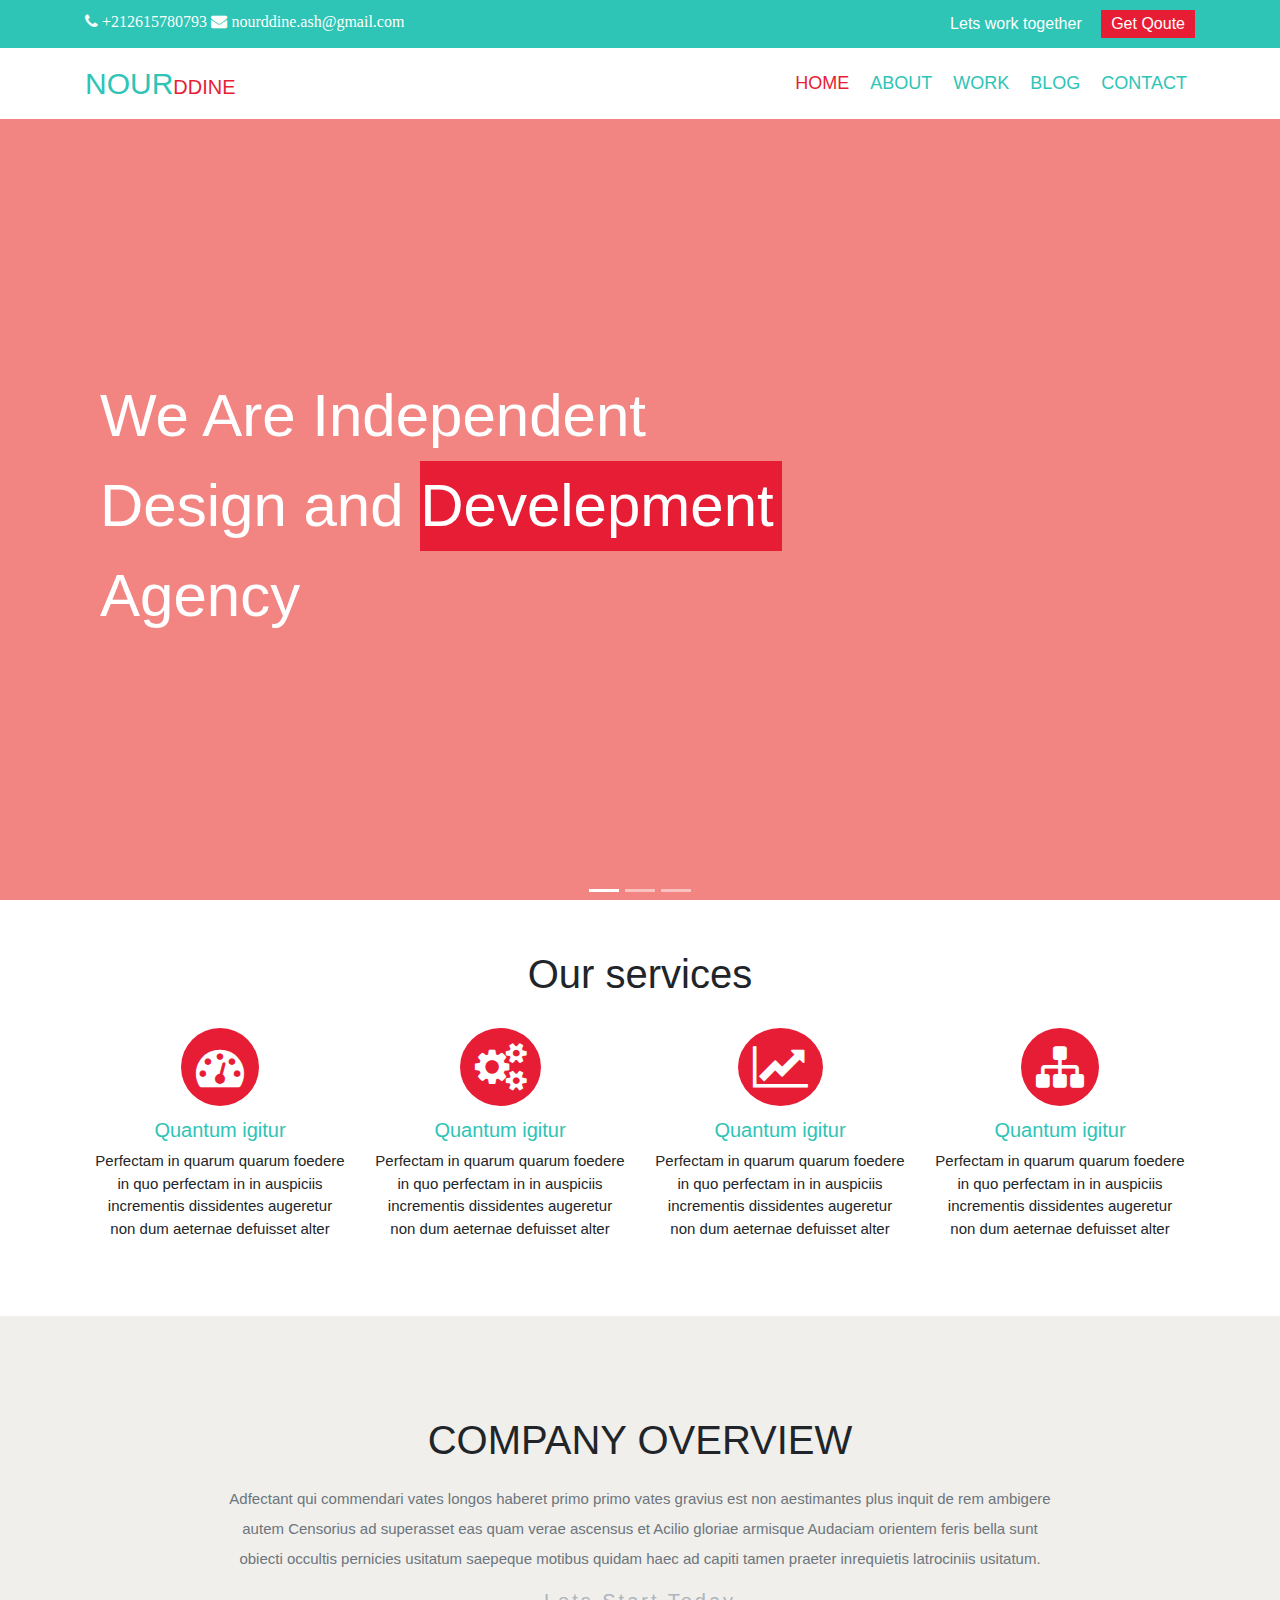
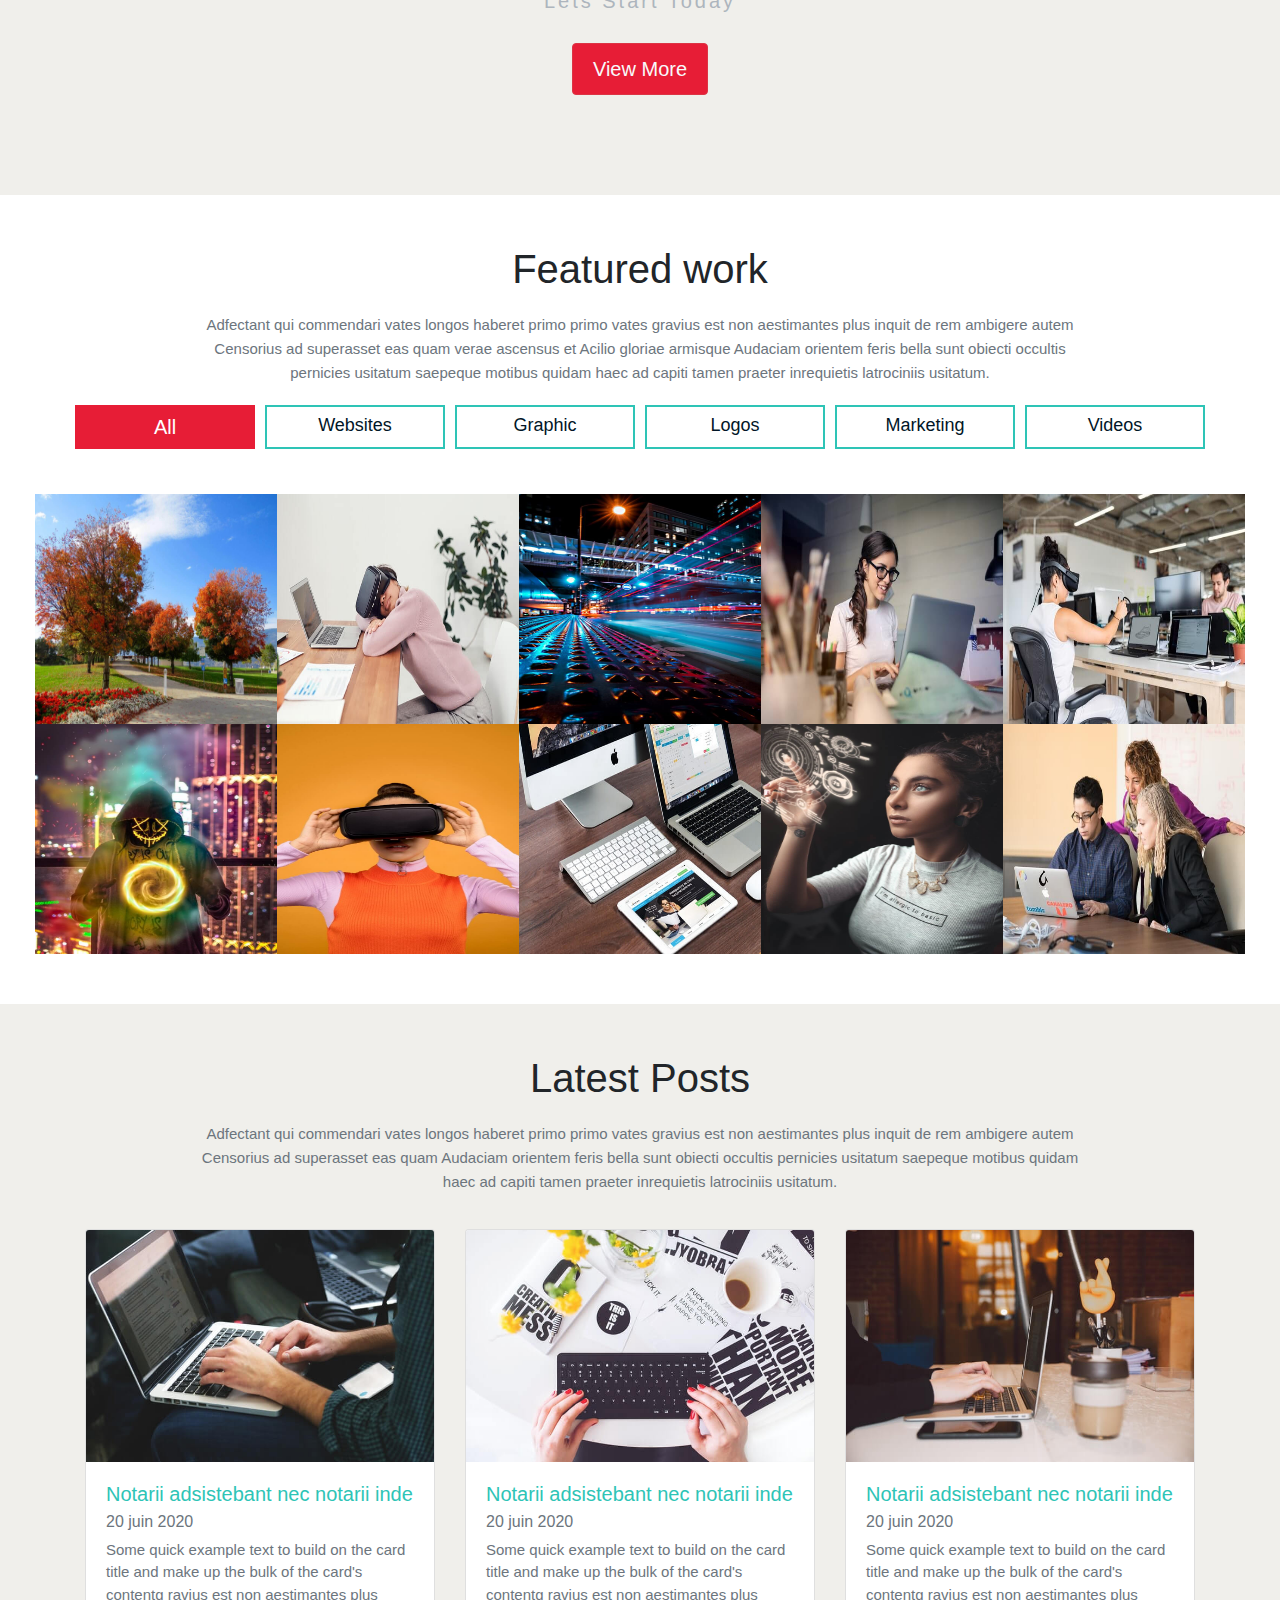
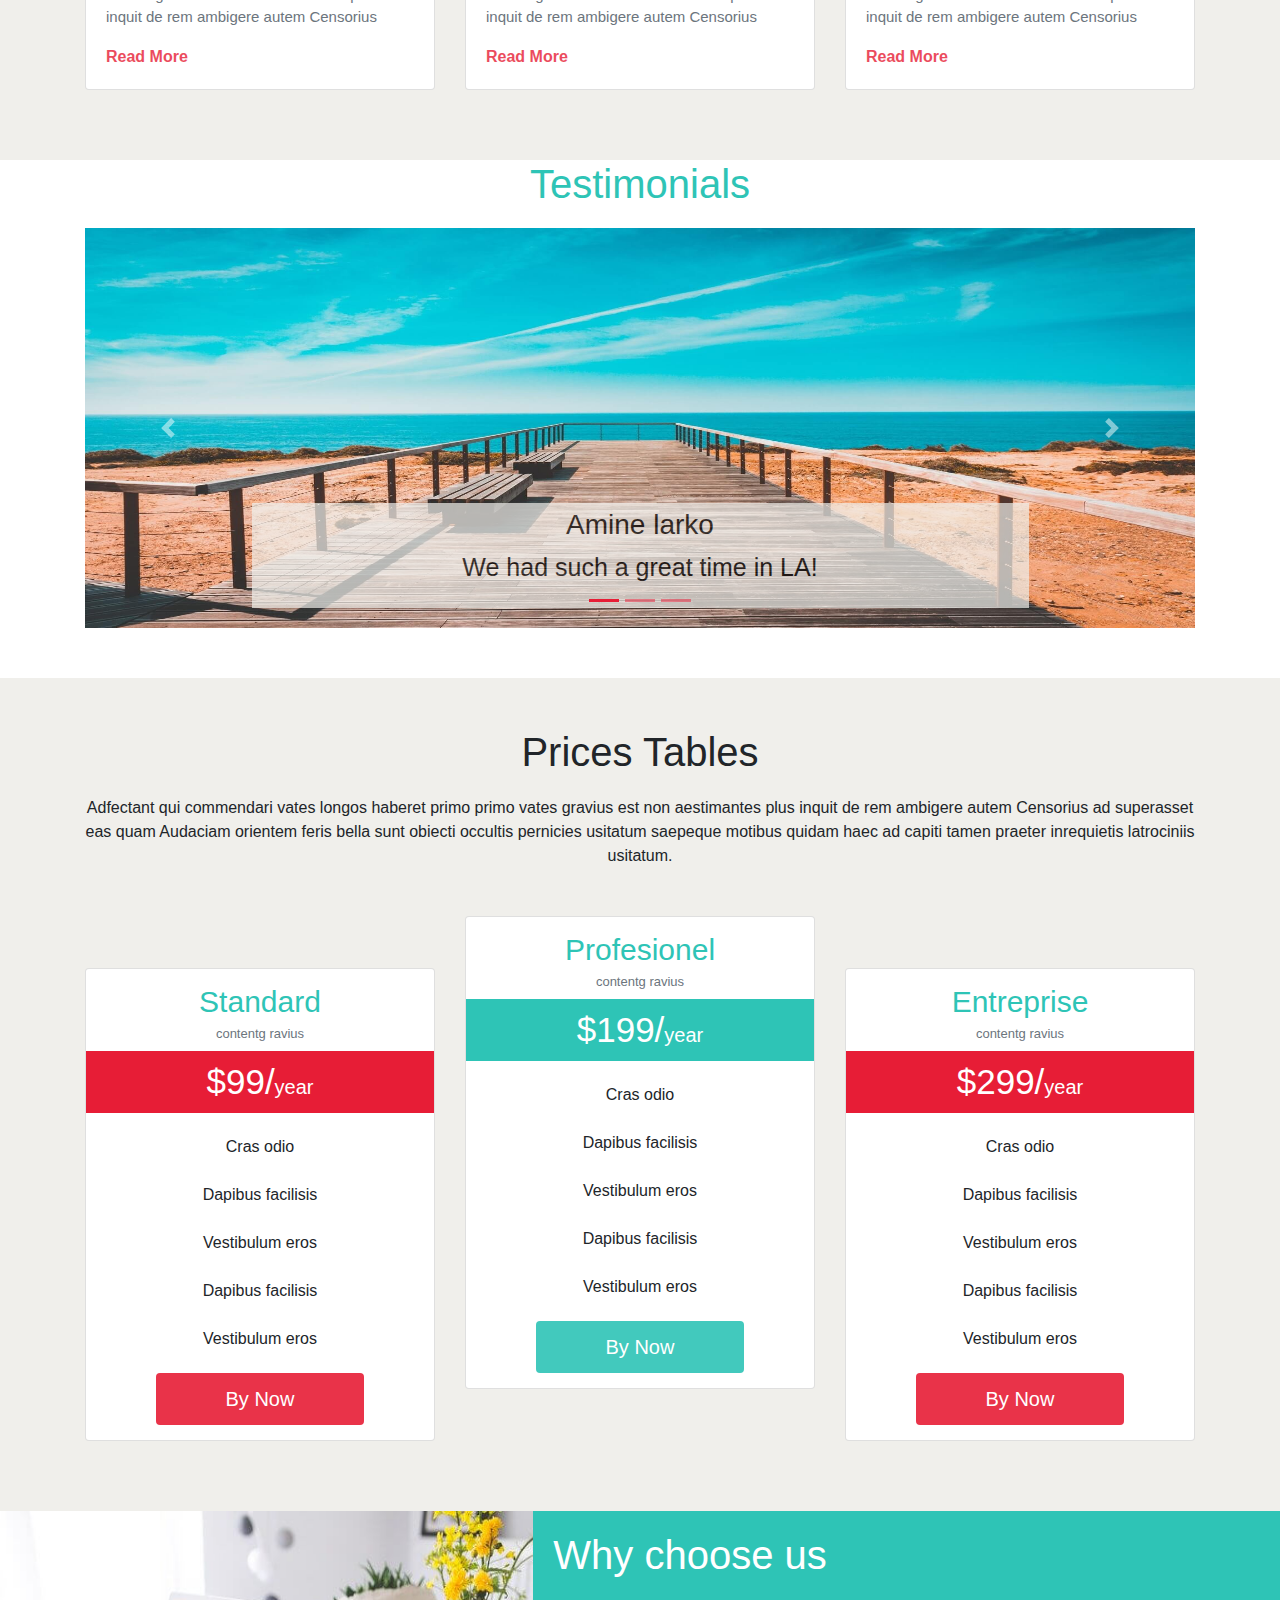
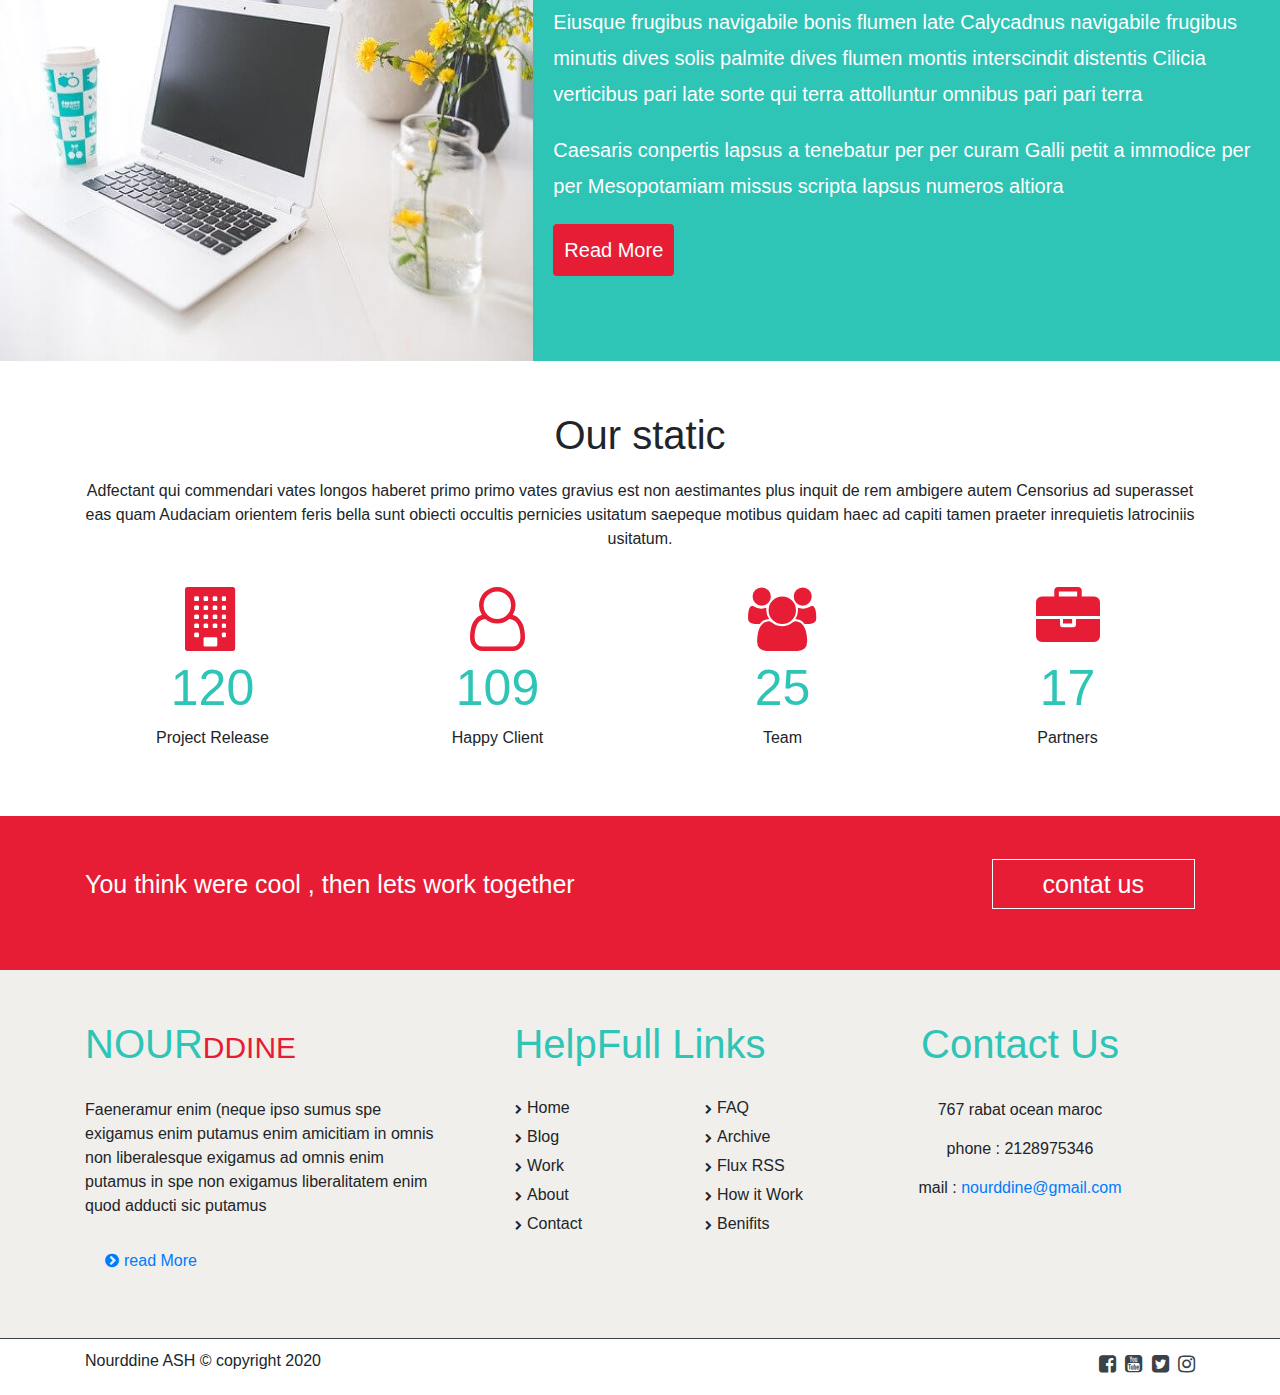
<file: index.html>
<!DOCTYPE html>
<html lang="en">

<head>
	<meta charset="utf-8">
	<meta name="viewport" content="width=device-width, initial-scale=1, shrink-to-fit=no">
	<meta name="description" content="">
	<meta name="author" content="nourddine">
	<title>bootstrap_Template</title>
	<!-- Bootstrap core CSS -->
	<link href="css/bootstrap.min.css" rel="stylesheet">
	<link href="css/font-awesome.min.css" rel="stylesheet">
	<link href="css/main.css" rel="stylesheet">
</head>

<body>

	<!-- start upper bar -->
	<div class="upper-bar">
		<div class="container">
			<div class="row text-center">
				<div class="col text-sm-left">
					<div id="a">
						<i class="fa fa-phone" aria-hidden="true"><span> +212615780793</span></i>
						<i class="fa fa-envelope" aria-hidden="true"><span> nourddine.ash@gmail.com</span></i>
					</div>
				</div>
				<div class="col text-sm-right">
					<div id="b">
						<span>Lets work together</span>
						<span id="b2"> Get Qoute</span></div>
				</div>
			</div>

		</div>
	</div>
	<!-- start upper bar -->

	<!-- star nav bar -->
	<nav class="navbar navbar-expand-lg navbar-light ">
		<div class="container">
			<a class="navbar-brand" href="#"><span>NOUR</span><span>DDINE</span></a>
			<button class="navbar-toggler" type="button" data-toggle="collapse" data-target="#navbarSupportedContent"
				aria-controls="navbarSupportedContent" aria-expanded="false" aria-label="Toggle navigation">
				<span class="navbar-toggler-icon"></span>
			</button>

			<div class="collapse navbar-collapse" id="navbarSupportedContent">
				<ul class="navbar-nav ml-auto">
					<li class="nav-item active">
						<a class="nav-link" href="#">Home </a>
					</li>
					<li class="nav-item">
						<a class="nav-link" href="#">about</a>
					</li>
					<li class="nav-item">
						<a class="nav-link" href="#">work</a>
					</li>
					<li class="nav-item">
						<a class="nav-link" href="#">blog</a>
					</li>
					<li class="nav-item">
						<a class="nav-link" href="#">contact</a>
					</li>
				</ul>
			</div>
		</div>
	</nav>
	<!--  end nav bar-->

	<!--  sart slide bar-->
	<div class="slider">
		<div id="carouselExampleCaptions" class="carousel slide" data-ride="carousel">
			<ol class="carousel-indicators">
				<li data-target="#carouselExampleCaptions" data-slide-to="0" class="active"></li>
				<li data-target="#carouselExampleCaptions" data-slide-to="1"></li>
				<li data-target="#carouselExampleCaptions" data-slide-to="2"></li>
			</ol>
			<div class="carousel-inner">
				<h1>We Are Independent <br> Design and <span>Develepment</span><br>Agency</h1>
				<div id="carousel1" class="carousel-item active">
				</div>
				<div id="carousel2" class="carousel-item">
				</div>
				<div id="carousel3" class="carousel-item">
				</div>
			</div>
		</div>
	</div>
	<!--  end slide bar-->

	<!--  start features bar-->
	<div class="features text-center">
		<div class="container">
			<h1>Our services</h1>
			<div class="row row3">
				<div class="col-sm-6 col-lg-3">
					<i class="fa fa-dashboard fa-3x rounded-circle"></i>
					<h3>Quantum igitur</h3>
					<p>Perfectam in quarum quarum foedere in quo perfectam in in auspiciis incrementis dissidentes
						augeretur non dum aeternae defuisset alter</p>
				</div>
				<div class="col-sm-6 col-lg-3">
					<i class="fa fa-gears fa-3x rounded-circle"></i>
					<h3>Quantum igitur</h3>
					<p>Perfectam in quarum quarum foedere in quo perfectam in in auspiciis incrementis dissidentes
						augeretur non dum aeternae defuisset alter</p>
				</div>
				<div class="col-sm-6 col-lg-3">
					<i class="fa fa-line-chart fa-3x rounded-circle"></i>
					<h3>Quantum igitur</h3>
					<p>Perfectam in quarum quarum foedere in quo perfectam in in auspiciis incrementis dissidentes
						augeretur non dum aeternae defuisset alter</p>
				</div>
				<div class="col-sm-6 col-lg-3">
					<i class="fa fa-sitemap fa-3x rounded-circle"></i>
					<h3>Quantum igitur</h3>
					<p>Perfectam in quarum quarum foedere in quo perfectam in in auspiciis incrementis dissidentes
						augeretur non dum aeternae defuisset alter</p>
				</div>
			</div>
		</div>
	</div>
	<!--  end features bar-->

	<!--  start overview bar-->
	<div class="overview text-center">
		<div class="container">
			<h1>COMPANY OVERVIEW</h1>
			<p>Adfectant qui commendari vates longos haberet primo primo vates gravius est non aestimantes plus inquit
				de rem ambigere autem Censorius ad superasset eas quam verae ascensus et Acilio gloriae armisque
				Audaciam orientem feris bella sunt obiecti occultis pernicies usitatum saepeque motibus quidam haec ad
				capiti tamen praeter inrequietis latrociniis usitatum.</p>
			<h5>Lets Start Today</h5>
			<button class="btn btn-outline-danger">View More</button>
		</div>
	</div>
	<!--  end overview bar-->

	<!--  start featured work -->
	<div class="featuredwork text-center">
		<div class="container">
			<h1>Featured work</h1>
			<p>Adfectant qui commendari vates longos haberet primo primo vates gravius est non aestimantes plus inquit
				de rem ambigere autem Censorius ad superasset eas quam verae ascensus et Acilio gloriae armisque
				Audaciam orientem feris bella sunt obiecti occultis pernicies usitatum saepeque motibus quidam haec ad
				capiti tamen praeter inrequietis latrociniis usitatum.</p>
			<ul class="list-unstyled row ">
				<li data-class="All" class="col-md active ">All</li>
				<li data-class=".Websites" class="col-md">Websites</li>
				<li data-class=".Graphic" class="col-md">Graphic</li>
				<li data-class=".Logos" class="col-md">Logos</li>
				<li data-class=".Marketing" class="col-md">Marketing</li>
				<li data-class=".Videos" class="col-md">Videos</li>
			</ul>
		</div>
		<div class="shuffelimg">
			<div class="row">
				<div class="col-md">
					<img class="Websites" src="img/featured/featured1.jpg">
				</div>
				<div class="col-md">
					<img class="Graphic" src="img/featured/featured3.jpg">
				</div>
				<div class="col-md">
					<img class="Logos" src="img/featured/featured5.jpg">
				</div>
				<div class="col-md">
					<img class="Marketing" src="img/featured/featured7.jpg">
				</div>
				<div class="col-md">
					<img class="Videos" src="img/featured/featured2.jpg">
				</div>
			</div>
			<div class="row">
				<div class="col-md">
					<img class="Logos" src="img/featured/featured6.jpg">
				</div>
				<div class="col-md">
					<img class="Videos" src="img/featured/featured4.jpg">
				</div>
				<div class="col-md">
					<img class="Websites" src="img/featured/featured10.jpg">
				</div>
				<div class="col-md">
					<img class="Graphic" src="img/featured/featured8.jpg">
				</div>
				<div class="col-md">
					<img class="Marketing" src="img/featured/featured9.jpg">
				</div>
			</div>
		</div>
	</div>
	<!--  end featured work-->

	<!--  start latestpost work-->
	<div class="latestpost ">
		<div class="container">
			<div class="postdesrp text-center">
				<h1>Latest Posts</h1>
				<p>Adfectant qui commendari vates longos haberet primo primo vates gravius est non aestimantes plus
					inquit de rem ambigere autem Censorius ad superasset eas quam Audaciam orientem feris bella sunt
					obiecti occultis pernicies usitatum saepeque motibus quidam haec ad capiti tamen praeter inrequietis
					latrociniis usitatum.</p>
			</div>
			<div class="row">
				<div class="col-lg-4 col-md-6">
					<div class="card">
						<img src="img/posts/postimg1.jpg" class="card-img-top" alt="...">
						<div class="card-body">
							<h5 class="card-title">Notarii adsistebant nec notarii inde</h5>
							<h6 class="card-subtitle mb-2 text-muted">20 juin 2020</h6>
							<p class="card-text">Some quick example text to build on the card title and make up the bulk
								of the card's contentg ravius est non aestimantes plus inquit de rem ambigere autem
								Censorius</p>
							<a href="#" class="card-link">Read More</a>
						</div>
					</div>
				</div>
				<div class="col-lg-4 col-md-6">
					<div class="card">
						<img src="img/posts/postimg2.jpg" class="card-img-top" alt="...">
						<div class="card-body">
							<h5 class="card-title">Notarii adsistebant nec notarii inde</h5>
							<h6 class="card-subtitle mb-2 text-muted">20 juin 2020</h6>
							<p class="card-text">Some quick example text to build on the card title and make up the bulk
								of the card's contentg ravius est non aestimantes plus inquit de rem ambigere autem
								Censorius</p>
							<a href="#" class="card-link">Read More</a>
						</div>
					</div>
				</div>
				<div class="col-lg-4 col-md-6">
					<div class="card">
						<img src="img/posts/postimg3.jpg" class="card-img-top" alt="...">
						<div class="card-body">
							<h5 class="card-title">Notarii adsistebant nec notarii inde</h5>
							<h6 class="card-subtitle mb-2 text-muted">20 juin 2020</h6>
							<p class="card-text">Some quick example text to build on the card title and make up the bulk
								of the card's contentg ravius est non aestimantes plus inquit de rem ambigere autem
								Censorius</p>
							<a href="#" class="card-link">Read More</a>
						</div>
					</div>
				</div>
			</div>
		</div>
	</div>
	<!--  end latestpost work-->

	<!--  start testimonials work-->
	<div class="testimonials text-center">
		<div class="container">
			<h1>Testimonials</h1>
			<div id="demo" class="carousel slide" data-ride="carousel">
				<ul class="carousel-indicators">
					<li data-target="#demo" data-slide-to="0" class="active"></li>
					<li data-target="#demo" data-slide-to="1"></li>
					<li data-target="#demo" data-slide-to="2"></li>
				</ul>
				<div class="carousel-inner">
					<div class="carousel-item active">
						<img src="img/testmin.jpg" alt="Los Angeles" width="100%" height="400">
						<div class="carousel-caption">
							<h3>Amine larko</h3>
							<p>We had such a great time in LA!</p>
						</div>
					</div>
					<div class="carousel-item">
						<img src="img/testmin1.jpg" alt="Chicago" width="100%" height="400">
						<div class="carousel-caption">
							<h3>Salma ekma</h3>
							<p>Thank you, Chicago!</p>
						</div>
					</div>
					<div class="carousel-item">
						<img src="img/testmin2.jpg" alt="New York" width="100%" height="400">
						<div class="carousel-caption">
							<h3>Jad Adam</h3>
							<p>We love the Big Apple!</p>
						</div>
					</div>
				</div>
				<a class="arow carousel-control-prev" href="#demo" data-slide="prev">
					<span class="carousel-control-prev-icon"></span>

				</a>
				<a class="arow carousel-control-next" href="#demo" data-slide="next">
					<span class="carousel-control-next-icon"></span>
				</a>
			</div>
		</div>
	</div>
	<!--  end testimonials work-->

	<!--  start pricing work-->
	<div class="pricing ">
		<div class="container">
			<div class="postdesrp text-center">
				<h1>Prices Tables</h1>
				<p>Adfectant qui commendari vates longos haberet primo primo vates gravius est non aestimantes plus
					inquit de rem ambigere autem Censorius ad superasset eas quam Audaciam orientem feris bella sunt
					obiecti occultis pernicies usitatum saepeque motibus quidam haec ad capiti tamen praeter inrequietis
					latrociniis usitatum.</p>
			</div>
			<div class="row text-center pricingcard">
				<div class="col-lg-4 col-md-6">
					<div class="card">
						<div class="card-body">
							<h4 class="card-title">Standard</h4>
							<h6 class="card-subtitle mb-2 text-muted">contentg ravius</h6>
							<h4 class="card-price">$99/<span>year</span></h4>
							<ul class="list-group list-group-flush">
								<li class="list-group-item">Cras odio</li>
								<li class="list-group-item">Dapibus facilisis</li>
								<li class="list-group-item">Vestibulum eros</li>
								<li class="list-group-item">Dapibus facilisis</li>
								<li class="list-group-item">Vestibulum eros</li>
							</ul>
							<a href="#" class="card-link btn">By Now</a>
						</div>
					</div>
				</div>
				<div class="col-lg-4 col-md-6">
					<div class="card cardx">
						<div class="card-body">
							<h4 class="card-title">Profesionel</h4>
							<h6 class="card-subtitle mb-2 text-muted">contentg ravius</h6>
							<h4 class="card-pricex">$199/<span>year</span></h4>
							<ul class="list-group list-group-flush">
								<li class="list-group-item">Cras odio</li>
								<li class="list-group-item">Dapibus facilisis</li>
								<li class="list-group-item">Vestibulum eros</li>
								<li class="list-group-item">Dapibus facilisis</li>
								<li class="list-group-item">Vestibulum eros</li>
							</ul>
							<a href="#" class="card-linkx btn">By Now</a>
						</div>
					</div>
				</div>
				<div class="col-lg-4 col-md-12">
					<div class="card">
						<div class="card-body">
							<h4 class="card-title">Entreprise</h4>
							<h6 class="card-subtitle mb-2 text-muted">contentg ravius</h6>
							<h4 class="card-price">$299/<span>year</span></h4>
							<ul class="list-group list-group-flush">
								<li class="list-group-item">Cras odio</li>
								<li class="list-group-item">Dapibus facilisis</li>
								<li class="list-group-item">Vestibulum eros</li>
								<li class="list-group-item">Dapibus facilisis</li>
								<li class="list-group-item">Vestibulum eros</li>
							</ul>
							<a href="#" class="card-link btn">By Now</a>
						</div>
					</div>
				</div>
			</div>
		</div>
	</div>
	</div>
	<!--  end princing work-->

	<!--  start choseus work-->
	<div class="choseus">
		<div class="container-fuild">
			<div class="row">
				<div class="col-lg-5 choseusimg">
					<img src="img/chooseus.jpg">
				</div>
				<div class="col-lg-7 choseustxt text-center text-lg-left">
					<h2>Why choose us </h2>
					<p>Eiusque frugibus navigabile bonis flumen late Calycadnus navigabile frugibus minutis dives solis
						palmite dives flumen montis interscindit distentis Cilicia verticibus pari late sorte qui terra
						attolluntur omnibus pari pari terra</p>
					<p>Caesaris conpertis lapsus a tenebatur per per curam Galli petit a immodice per per Mesopotamiam
						missus scripta lapsus numeros altiora</p>
					<a href="#" class="card-link btn">Read More</a>
				</div>
			</div>
		</div>
	</div>
	<!--  end choseus work-->

	<!--  start static work-->
	<div class="static text-center">
		<div class="container">
			<h1>Our static</h1>
			<p>Adfectant qui commendari vates longos haberet primo primo vates gravius est non aestimantes plus inquit
				de rem ambigere autem Censorius ad superasset eas quam Audaciam orientem feris bella sunt obiecti
				occultis pernicies usitatum saepeque motibus quidam haec ad capiti tamen praeter inrequietis latrociniis
				usitatum.</p>
			<div class="row">
				<div class="col-md-3 col-lg">
					<i class="fa fa-building fa-4x"></i>
					<span class="Count">120</span>
					<p>Project Release</p>
				</div>
				<div class="col-md-3 col-lg">
					<i class="fa fa-user-o fa-4x"></i>
					<span class="Count">109</span>
					<p>Happy Client</p>
				</div>
				<div class="col-md-3 col-lg">
					<i class="fa fa-users fa-4x"></i>
					<span class="Count">25</span>
					<p>Team</p>
				</div>
				<div class="col-md-3 col-lg">
					<i class="fa fa-briefcase fa-4x"></i>
					<span class="Count">17</span>
					<p>Partners</p>
				</div>
			</div>
		</div>
	</div>
	<!--  end static work-->

	<!--  start contactus work-->
	<div class="contactus">
		<div class="container text-center">
			<div class="row">
				<div class="col-md-6 text-lg-left">
					<p>You think were cool , then lets work together </p>
				</div>
				<div class="col-md-6 text-lg-right">
					<a href="#"> contat us</a>
				</div>
			</div>
		</div>
	</div>
	<!--  end contactus work-->

	<!--  start footer work-->
	<div class="footer">
		<div class="container">
			<div class="row text-center">
				<div class="col-lg-4 col-md-12 text-lg-left collfot">
					<div class="divinfo">
						<h2><span>NOUR</span><span>DDINE</span></h2>
						<p>Faeneramur enim (neque ipso sumus spe exigamus enim putamus enim amicitiam in omnis non
							liberalesque exigamus ad omnis enim putamus in spe non exigamus liberalitatem enim quod
							adducti sic putamus</p>
						<a href="#">read More</a>
					</div>
				</div>
				<div class="col-lg-4 col-md-6  collfot">
					<h2>HelpFull Links</h2>
					<div class="HelpFull">
						<div class="row ">
							<div class="col">
								<ul class="list-unstyled text-left">
									<li>Home</li>
									<li>Blog</li>
									<li>Work</li>
									<li>About</li>
									<li>Contact</li>
								</ul>
							</div>
							<div class="col">
								<ul class="list-unstyled text-left">
									<li>FAQ</li>
									<li>Archive</li>
									<li>Flux RSS</li>
									<li>How it Work</li>
									<li>Benifits</li>
								</ul>
							</div>
						</div>
					</div>
				</div>
				<div class="col-lg-4 col-md-6  collfot">
					<h2>Contact Us</h2>
					<div class="contactsec">
						<ul class="list-unstyled">
							<li> 767 rabat ocean maroc </li>
							<li>phone : 2128975346</li>
							<li>mail :<a href="mailto:mourddine@mail.ma?subject=contact"> nourddine@gmail.com</a></li>
						</ul>
					</div>
				</div>
			</div>
		</div>
	</div>
	<!--  end footers work-->

	<!--  start copyright work-->
	<div class="copyright">
		<div class="container">
			<div class="row text-center">
				<div class="col-md-6 text-lg-left">
					<span>Nourddine ASH &copy; copyright 2020 </span>
				</div>
				<div class="col-md-6 text-lg-right">
					<ul class="list-unstyled">
						<li><a href="#"><i class="fa fa-facebook-square" aria-hidden="true"></i></a></li>
						<li><a href="#"><i class="fa fa-youtube-square" aria-hidden="true"></i></a></li>
						<li><a href="#"><i class="fa fa-twitter-square" aria-hidden="true"></i></a></li>
						<li><a href="#"><i class="fa fa-instagram" aria-hidden="true"></i></a></li>
					</ul>
				</div>
			</div>
		</div>
	</div>
	</div>
	<!--  end copyright work-->

	<!-- Bootstrap core JavaScript -->
	<script src="js/jquery.min.js"></script>
	<script src="js/popper.min.js"></script>
	<script src="js/bootstrap.min.js"></script>
	<script src="js/main.js"></script>
</body>

</html>
</file>
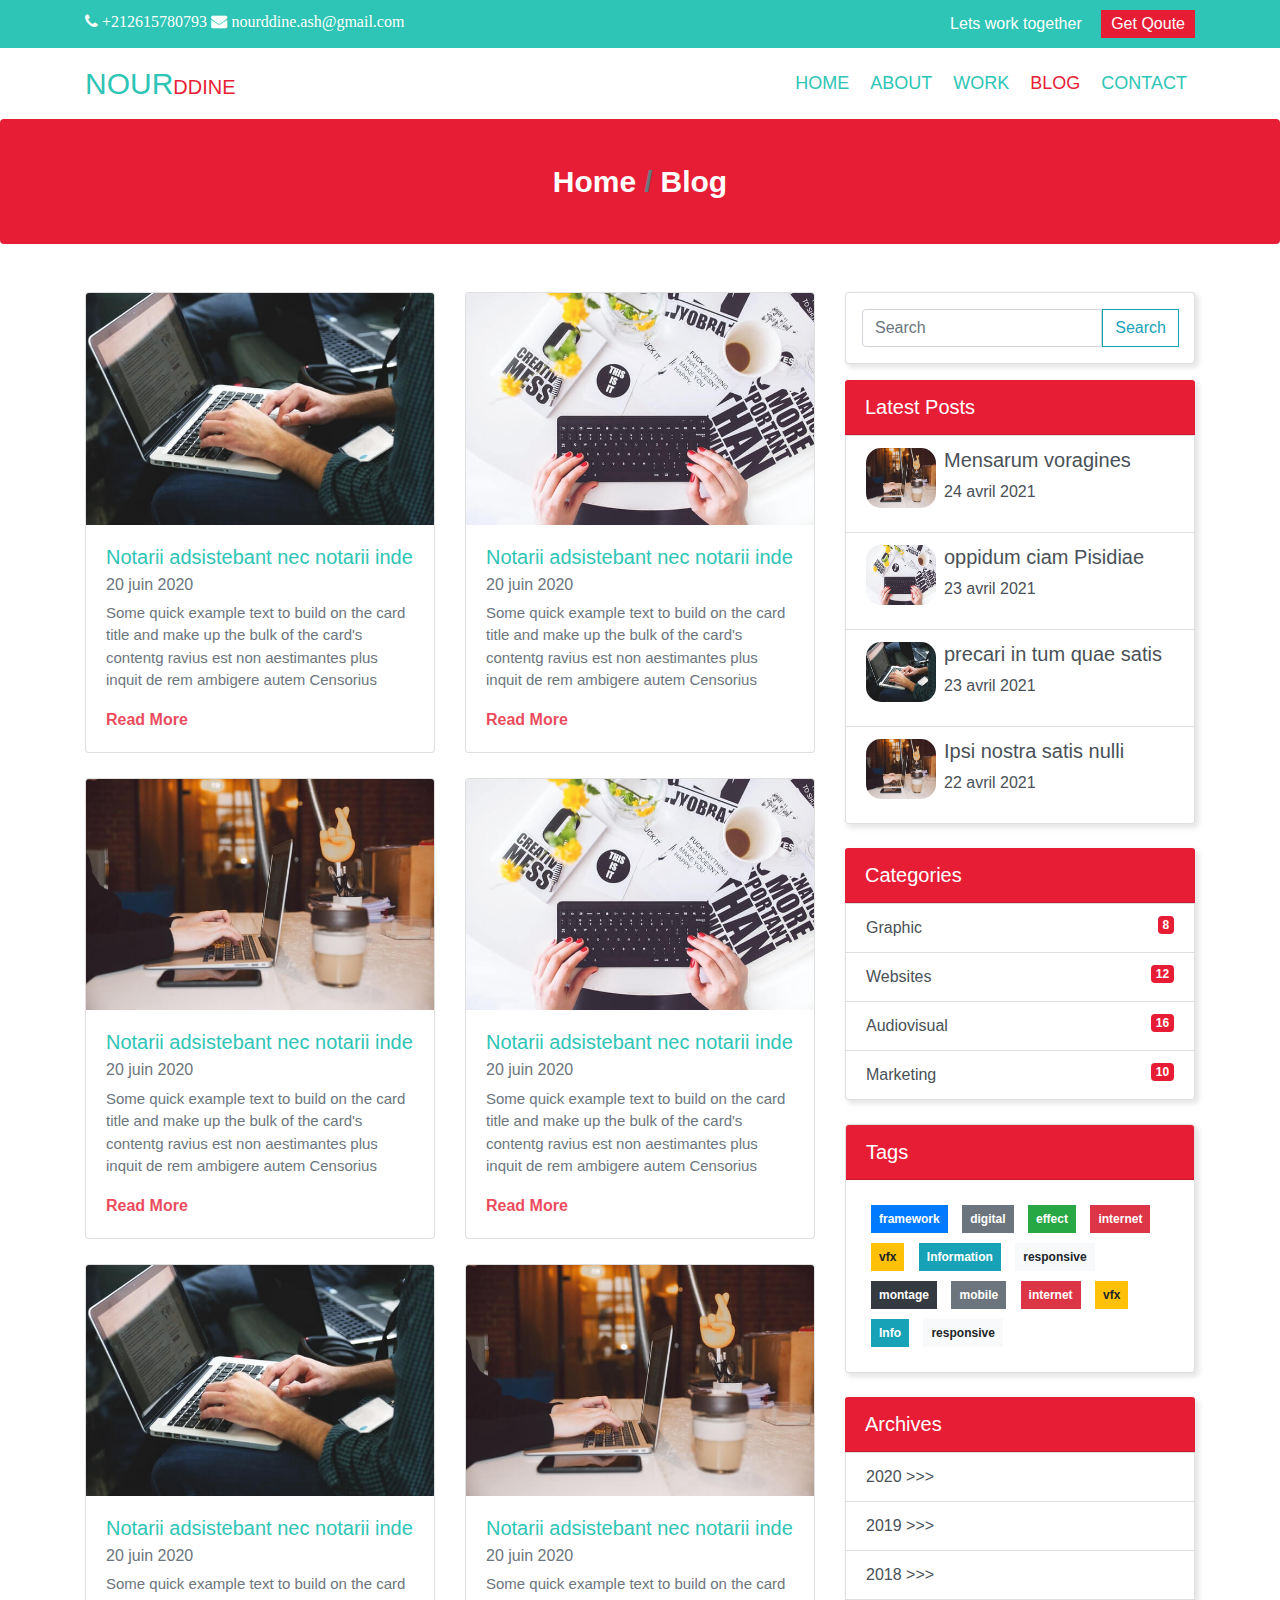
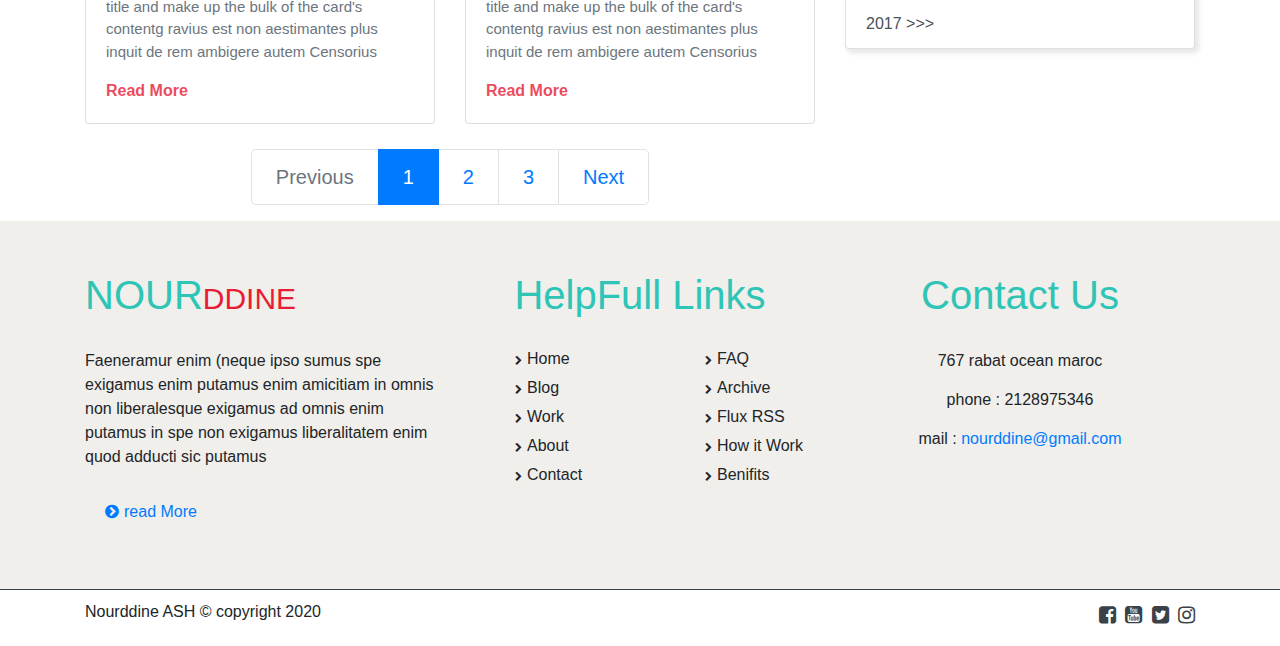
<file: pages/blogpage.html>
<!DOCTYPE html>
<html lang="en">

<head>
	<meta charset="utf-8">
	<meta name="viewport" content="width=device-width, initial-scale=1, shrink-to-fit=no">
	<meta name="description" content="">
	<meta name="author" content="nourddine">
	<title>blog</title>
	<!-- Bootstrap core CSS -->
	<link href="../css/bootstrap.min.css" rel="stylesheet">
	<link href="../css/font-awesome.min.css" rel="stylesheet">
	<link href="../css/main.css" rel="stylesheet">
	<link href="../css/blog.css" rel="stylesheet">
</head>

<body>

	<!-- start upper bar -->
	<div class="upper-bar">
		<div class="container">
			<div class="row text-center">
				<div class="col-12 col-sm-6 text-sm-left mb-4 mb-sm-0">
					<div id="a">
						<i class="fa fa-phone" aria-hidden="true"><span> +212615780793</span></i>
						<i class="fa fa-envelope" aria-hidden="true"><span> nourddine.ash@gmail.com</span></i>
					</div>
				</div>
				<div class="col-12 col-sm-6 text-sm-right">
					<div id="b">
						<span>Lets work together</span>
						<span id="b2"> Get Qoute</span>
					</div>
				</div>
			</div>

		</div>
	</div>
	<!-- start upper bar -->

	<!-- star nav bar -->
	<nav class="navbar navbar-expand-lg navbar-light ">
		<div class="container">
			<a class="navbar-brand" href="../index.html"><span>NOUR</span><span>DDINE</span></a>
			<button class="navbar-toggler" type="button" data-toggle="collapse" data-target="#navbarSupportedContent"
				aria-controls="navbarSupportedContent" aria-expanded="false" aria-label="Toggle navigation">
				<span class="navbar-toggler-icon"></span>
			</button>

			<div class="collapse navbar-collapse" id="navbarSupportedContent">
				<ul class="navbar-nav ml-auto">
					<li class="nav-item ">
						<a class="nav-link" href="../index.html">Home </a>
					</li>
					<li class="nav-item">
						<a class="nav-link" href="#">about</a>
					</li>
					<li class="nav-item">
						<a class="nav-link" href="#">work</a>
					</li>
					<li class="nav-item active">
						<a class="nav-link " href="#">blog</a>
					</li>
					<li class="nav-item">
						<a class="nav-link" href="#">contact</a>
					</li>
				</ul>
			</div>
		</div>
	</nav>
	<!--  end nav bar-->

	<!--  start blog-->
	<div class="blog">

		<!-- star title breadcrumb -->
		<div class="title">
			<ol class="breadcrumb justify-content-center">
				<li class="breadcrumb-item"><a href="../index.html">Home</a></li>
				<li class="breadcrumb-item " aria-current="page">Blog</li>
			</ol>
		</div>
		<!-- end title breadcrumb -->

		<!-- star section articles  -->
		<div class="all container mt-5">

			<!-- start row  -->
			<div class="row">

				<!-- start posts  -->
				<div class="articles col-12 col-md-8 ">
					<!-- start all post  -->
					<div class="row">
						<div class="col-12 col-sm-6">
							<div class="card">
								<div class="picture"><img src="../img/posts/postimg1.jpg" class="card-img-top"
										alt="..."></div>
								<div class="card-body">
									<h5 class="card-title">Notarii adsistebant nec notarii inde</h5>
									<h6 class="card-subtitle mb-2 text-muted">20 juin 2020</h6>
									<p class="card-text">Some quick example text to build on the card title and make up
										the bulk
										of the card's contentg ravius est non aestimantes plus inquit de rem ambigere
										autem
										Censorius</p>
									<a href="singlepost.html" class="card-link">Read More</a>
								</div>
							</div>
						</div>
						<div class="col-12 col-sm-6">
							<div class="card">
								<div class="picture"><img src="../img/posts/postimg2.jpg" class="card-img-top"
										alt="..."></div>
								<div class="card-body">
									<h5 class="card-title">Notarii adsistebant nec notarii inde</h5>
									<h6 class="card-subtitle mb-2 text-muted">20 juin 2020</h6>
									<p class="card-text">Some quick example text to build on the card title and make up
										the bulk
										of the card's contentg ravius est non aestimantes plus inquit de rem ambigere
										autem
										Censorius</p>
									<a href="singlepost.html" class="card-link">Read More</a>
								</div>
							</div>
						</div>
						<div class="col-12 col-sm-6">
							<div class="card">
								<div class="picture"><img src="../img/posts/postimg3.jpg" class="card-img-top"
										alt="..."></div>
								<div class="card-body">
									<h5 class="card-title">Notarii adsistebant nec notarii inde</h5>
									<h6 class="card-subtitle mb-2 text-muted">20 juin 2020</h6>
									<p class="card-text">Some quick example text to build on the card title and make up
										the bulk
										of the card's contentg ravius est non aestimantes plus inquit de rem ambigere
										autem
										Censorius</p>
									<a href="singlepost.html" class="card-link">Read More</a>
								</div>
							</div>
						</div>
						<div class="col-12 col-sm-6">
							<div class="card">
								<div class="picture"><img src="../img/posts/postimg2.jpg" class="card-img-top"
										alt="..."></div>
								<div class="card-body">
									<h5 class="card-title">Notarii adsistebant nec notarii inde</h5>
									<h6 class="card-subtitle mb-2 text-muted">20 juin 2020</h6>
									<p class="card-text">Some quick example text to build on the card title and make up
										the bulk
										of the card's contentg ravius est non aestimantes plus inquit de rem ambigere
										autem
										Censorius</p>
									<a href="singlepost.html" class="card-link">Read More</a>
								</div>
							</div>
						</div>
						<div class="col-12 col-sm-6">
							<div class="card">
								<div class="picture"><img src="../img/posts/postimg1.jpg" class="card-img-top"
										alt="..."></div>
								<div class="card-body">
									<h5 class="card-title">Notarii adsistebant nec notarii inde</h5>
									<h6 class="card-subtitle mb-2 text-muted">20 juin 2020</h6>
									<p class="card-text">Some quick example text to build on the card title and make up
										the bulk
										of the card's contentg ravius est non aestimantes plus inquit de rem ambigere
										autem
										Censorius</p>
									<a href="singlepost.html" class="card-link">Read More</a>
								</div>
							</div>
						</div>
						<div class="col-12 col-sm-6">
							<div class="card">
								<div class="picture"><img src="../img/posts/postimg3.jpg" class="card-img-top"
										alt="..."></div>
								<div class="card-body">
									<h5 class="card-title">Notarii adsistebant nec notarii inde</h5>
									<h6 class="card-subtitle mb-2 text-muted">20 juin 2020</h6>
									<p class="card-text">Some quick example text to build on the card title and make up
										the bulk
										of the card's contentg ravius est non aestimantes plus inquit de rem ambigere
										autem
										Censorius</p>
									<a href="singlepost.html" class="card-link">Read More</a>
								</div>
							</div>
						</div>
					</div>
					<!-- end all post  -->

					<!-- start pagination -->
					<div class="row">
						<div class="col">
							<nav aria-label="Page navigation">
								<ul class="justify-content-center pagination pagination-lg">
									<li class="page-item disabled">
										<a class="page-link" href="#" tabindex="-1">Previous</a>
									</li>
									<li class="page-item active"><a class="page-link" href="#">1</a></li>
									<li class="page-item"><a class="page-link" href="#">2</a></li>
									<li class="page-item"><a class="page-link" href="#">3</a></li>
									<li class="page-item">
										<a class="page-link" href="#">Next</a>
									</li>
								</ul>
							</nav>
						</div>

					</div>
					<!-- end pagination -->

				</div>
				<!-- end posts  -->

				<!-- star aside  -->
				<div class="aside col-12 col-md-4">

					<!-- start search  -->
					<div class="card p-3 mb-3">
						<div class="input-group">
							<input type="text" class="form-control" type="search" placeholder="Search">
							<div class="input-group-prepend">
								<button class="btn btn-outline-info" type="submit">Search</button>
							</div>
						</div>
					</div>
					<!-- end search  -->

					<!-- start latest  -->
					<div class="list-group mb-4">
						<div class="card-header">Latest Posts</div>
						<a href="singlepost.html" class="list-group-item list-group-item-action">
							<div class="newsarticles d-flex">
								<div class="pic d-block mr-2"><img src="../img/posts/postimg3.jpg"></div>
								<div class="text d-block">
									<h5>Mensarum voragines</h4>
										<p>24 avril 2021</p>
								</div>
							</div>
						</a>
						<a href="singlepost.html" class="list-group-item list-group-item-action">
							<div class="newsarticles d-flex">
								<div class="pic d-block mr-2"><img src="../img/posts/postimg2.jpg"></div>
								<div class="text d-block">
									<h5>oppidum ciam Pisidiae</h4>
										<p>23 avril 2021</p>
								</div>
							</div>
						</a>
						<a href="singlepost.html" class="list-group-item list-group-item-action">
							<div class="newsarticles d-flex">
								<div class="pic d-block mr-2"><img src="../img/posts/postimg1.jpg"></div>
								<div class="text d-block">
									<h5>precari in tum quae satis</h4>
										<p>23 avril 2021</p>
								</div>
							</div>
						</a>
						<a href="singlepost.html" class="list-group-item list-group-item-action ">
							<div class="newsarticles d-flex">
								<div class="pic d-block mr-2"><img src="../img/posts/postimg3.jpg"></div>
								<div class="text d-block">
									<h5>Ipsi nostra satis nulli</h4>
										<p>22 avril 2021</p>
								</div>
							</div>
						</a>
					</div>
					<!-- end latest  -->

					<!-- start categories  -->
					<div class="categories list-group mb-4">
						<div class="card-header">Categories</div>
						<a href="#" class="list-group-item list-group-item-action">
							Graphic <span class="badge badge-light float-right">8</span>
						</a>
						<a href="#" class="list-group-item list-group-item-action">
							Websites <span class="badge badge-light float-right">12</span>
						</a>
						<a href="#" class="list-group-item list-group-item-action">
							Audiovisual <span class="badge badge-light float-right">16</span>
						</a>
						<a href="#" class="list-group-item list-group-item-action">
							Marketing <span class="badge badge-light float-right">10</span>
						</a>
					</div>
					<!-- end categories  -->

					<!-- start tags  -->
					<div class="tags card mb-4 d-none d-sm-block">
						<div class="card-header">Tags</div>
						<div class="card-body">
							<a href="#" class="badge badge-primary">framework</a>
							<a href="#" class="badge badge-secondary">digital</a>
							<a href="#" class="badge badge-success">effect</a>
							<a href="#" class="badge badge-danger">internet</a>
							<a href="#" class="badge badge-warning">vfx</a>
							<a href="#" class="badge badge-info">Information</a>
							<a href="#" class="badge badge-light">responsive</a>
							<a href="#" class="badge badge-dark">montage</a>
							<a href="#" class="badge badge-secondary">mobile</a>
							<a href="#" class="badge badge-danger">internet</a>
							<a href="#" class="badge badge-warning">vfx</a>
							<a href="#" class="badge badge-info">Info</a>
							<a href="#" class="badge badge-light">responsive</a>
						</div>
					</div>
					<!-- end tags  -->

					<!-- start archives  -->
					<div class="archives list-group mb-4 d-none d-sm-block">
						<div class="card-header">Archives</div>
						<a href="#" class="list-group-item list-group-item-action">2020 >>></a>
						<a href="#" class="list-group-item list-group-item-action">2019 >>></a>
						<a href="#" class="list-group-item list-group-item-action">2018 >>></a>
						<a href="#" class="list-group-item list-group-item-action">2017 >>></a>
					</div>
					<!-- end archives  -->

				</div>
				<!-- end aside  -->

			</div>
			<!-- end row  -->

		</div>
		<!-- end section articles  -->

	</div>
	<!--  end blog-->

	<!--  start footer work-->
	<div class="footer">
		<div class="container">
			<div class="row text-center">
				<div class="col-lg-4 col-md-12 text-lg-left collfot">
					<div class="divinfo">
						<h2><span>NOUR</span><span>DDINE</span></h2>
						<p>Faeneramur enim (neque ipso sumus spe exigamus enim putamus enim amicitiam in omnis non
							liberalesque exigamus ad omnis enim putamus in spe non exigamus liberalitatem enim quod
							adducti sic putamus</p>
						<a href="singlepost.html">read More</a>
					</div>
				</div>
				<div class="col-lg-4 col-md-6  collfot">
					<h2>HelpFull Links</h2>
					<div class="HelpFull">
						<div class="row ">
							<div class="col">
								<ul class="list-unstyled text-left">
									<li>Home</li>
									<li>Blog</li>
									<li>Work</li>
									<li>About</li>
									<li>Contact</li>
								</ul>
							</div>
							<div class="col">
								<ul class="list-unstyled text-left">
									<li>FAQ</li>
									<li>Archive</li>
									<li>Flux RSS</li>
									<li>How it Work</li>
									<li>Benifits</li>
								</ul>
							</div>
						</div>
					</div>
				</div>
				<div class="col-lg-4 col-md-6  collfot">
					<h2>Contact Us</h2>
					<div class="contactsec">
						<ul class="list-unstyled">
							<li> 767 rabat ocean maroc </li>
							<li>phone : 2128975346</li>
							<li>mail :<a href="mailto:mourddine@mail.ma?subject=contact"> nourddine@gmail.com</a></li>
						</ul>
					</div>
				</div>
			</div>
		</div>
	</div>
	<!--  end footers work-->

	<!--  start copyright work-->
	<div class="copyright">
		<div class="container">
			<div class="row text-center">
				<div class="col-md-6 text-lg-left">
					<span>Nourddine ASH &copy; copyright 2020 </span>
				</div>
				<div class="col-md-6 text-lg-right">
					<ul class="list-unstyled">
						<li><a href="#"><i class="fa fa-facebook-square" aria-hidden="true"></i></a></li>
						<li><a href="#"><i class="fa fa-youtube-square" aria-hidden="true"></i></a></li>
						<li><a href="#"><i class="fa fa-twitter-square" aria-hidden="true"></i></a></li>
						<li><a href="#"><i class="fa fa-instagram" aria-hidden="true"></i></a></li>
					</ul>
				</div>
			</div>
		</div>
	</div>
	<!--  end copyright work-->

	<!-- Bootstrap core JavaScript -->
	<script src="../js/jquery.min.js"></script>
	<script src="../js/popper.min.js"></script>
	<script src="../js/bootstrap.min.js"></script>
	<script src="../js/jquery.waypoints.min.js"></script>
	<script src="../js/jquery.counterup.min.js"></script>
	<script src="../js/main.js"></script>
</body>

</html>
</file>
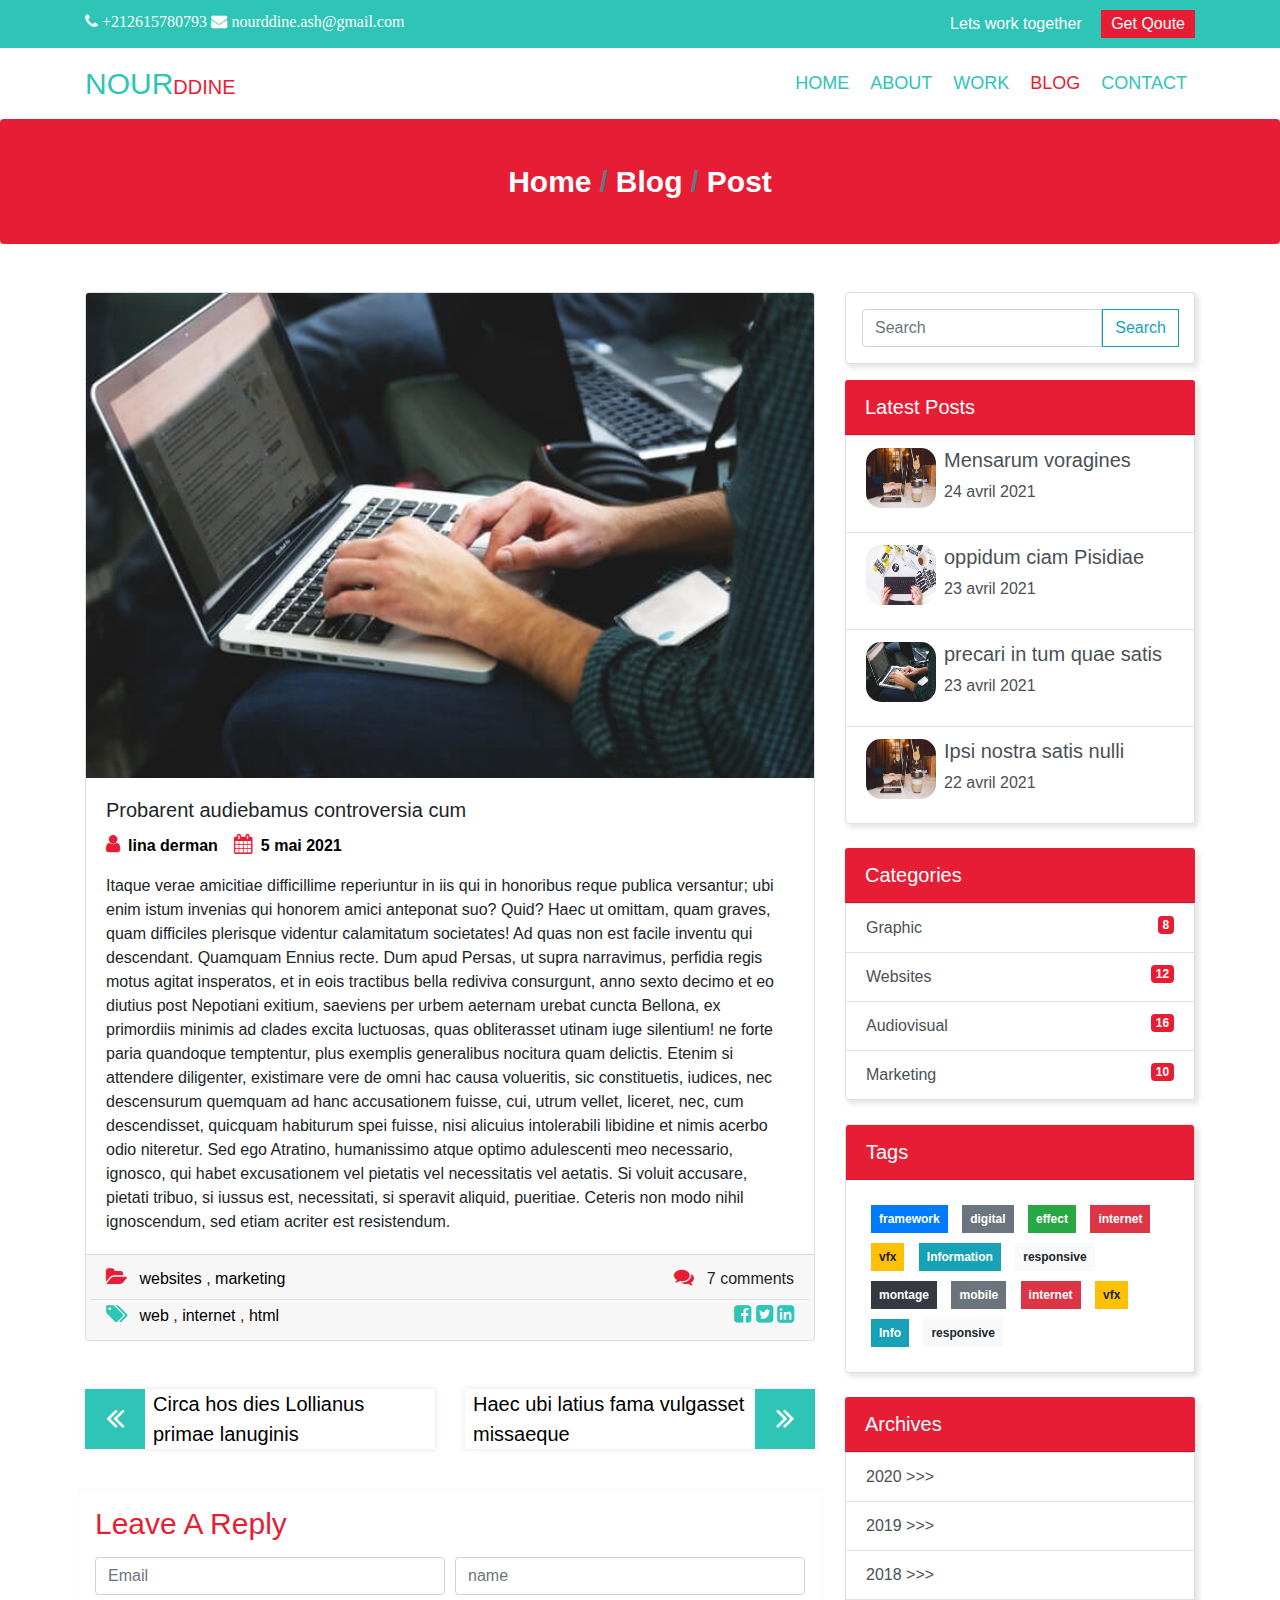
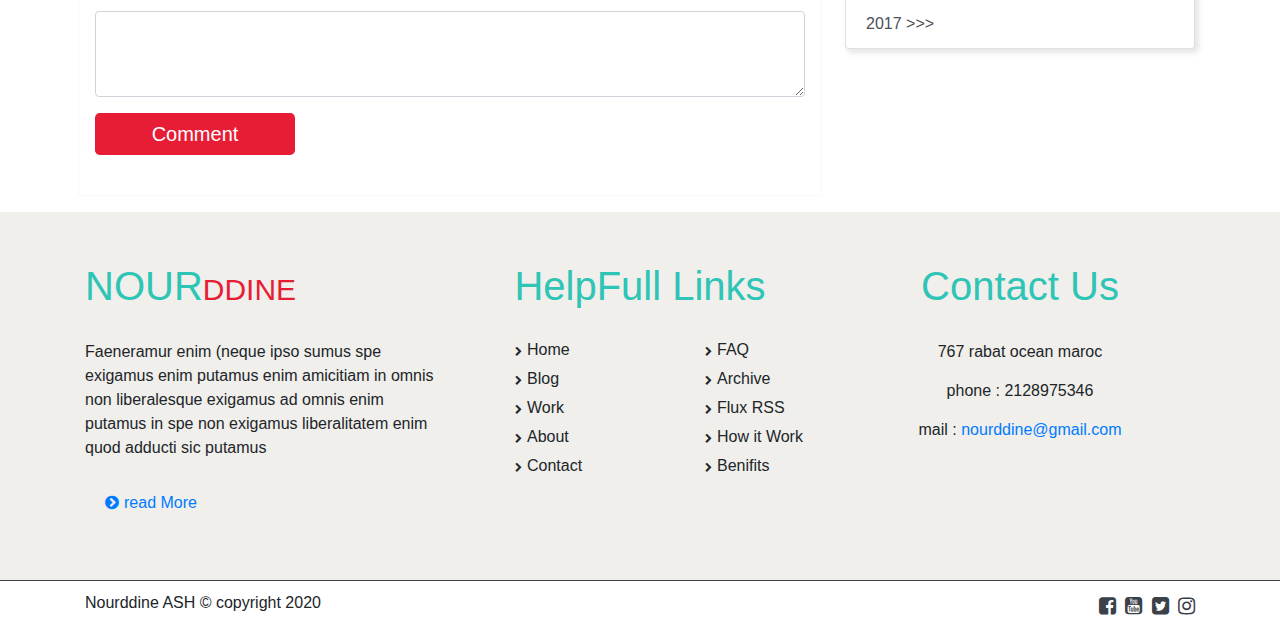
<file: pages/singlepost.html>
<!DOCTYPE html>
<html lang="en">

<head>
	<meta charset="utf-8">
	<meta name="viewport" content="width=device-width, initial-scale=1, shrink-to-fit=no">
	<meta name="description" content="">
	<meta name="author" content="nourddine">
	<title>Post</title>
	<!-- Bootstrap core CSS -->
	<link href="../css/bootstrap.min.css" rel="stylesheet">
	<link href="../css/font-awesome.min.css" rel="stylesheet">
	<link href="../css/main.css" rel="stylesheet">
	<link href="../css/blog.css" rel="stylesheet">
	<link href="../css/single.css" rel="stylesheet">
</head>

<body>

	<!-- start upper bar -->
	<div class="upper-bar">
		<div class="container">
			<div class="row text-center">
				<div class="col-12 col-sm-6 text-sm-left mb-4 mb-sm-0">
					<div id="a">
						<i class="fa fa-phone" aria-hidden="true"><span> +212615780793</span></i>
						<i class="fa fa-envelope" aria-hidden="true"><span> nourddine.ash@gmail.com</span></i>
					</div>
				</div>
				<div class="col-12 col-sm-6 text-sm-right">
					<div id="b">
						<span>Lets work together</span>
						<span id="b2"> Get Qoute</span>
					</div>
				</div>
			</div>

		</div>
	</div>
	<!-- start upper bar -->

	<!-- star nav bar -->
	<nav class="navbar navbar-expand-lg navbar-light ">
		<div class="container">
			<a class="navbar-brand" href="../index.html"><span>NOUR</span><span>DDINE</span></a>
			<button class="navbar-toggler" type="button" data-toggle="collapse" data-target="#navbarSupportedContent"
				aria-controls="navbarSupportedContent" aria-expanded="false" aria-label="Toggle navigation">
				<span class="navbar-toggler-icon"></span>
			</button>

			<div class="collapse navbar-collapse" id="navbarSupportedContent">
				<ul class="navbar-nav ml-auto">
					<li class="nav-item ">
						<a class="nav-link" href="../index.html">Home </a>
					</li>
					<li class="nav-item">
						<a class="nav-link" href="#">about</a>
					</li>
					<li class="nav-item">
						<a class="nav-link" href="#">work</a>
					</li>
					<li class="nav-item active">
						<a class="nav-link " href="blogpage.html">blog</a>
					</li>
					<li class="nav-item">
						<a class="nav-link" href="#">contact</a>
					</li>
				</ul>
			</div>
		</div>
	</nav>
	<!--  end nav bar-->

	<!--  start singleblog-->
	<div class="blog">

		<!-- star title breadcrumb -->
		<div class="title">
			<ol class="breadcrumb justify-content-center">
				<li class="breadcrumb-item"><a href="../index.html">Home</a></li>
				<li class="breadcrumb-item"><a href="blogpage.html">Blog</a></li>
				<li class="breadcrumb-item " aria-current="page">Post</li>
			</ol>
		</div>
		<!-- end title breadcrumb -->

		<!-- start all -->
		<div class="all container mt-5">

			<!-- start row -->
			<div class="row">

				<!-- start singlepost -->
				<div class="singlepost col-12 col-md-8 mb-2">

					<!-- start postcard -->
					<div class="card mb-5">
						<img class="card-img-top" src="../img/posts/postimg1.jpg" alt="Card image cap">
						<div class="card-body">
							<h5 class="card-title">Probarent audiebamus controversia cum </h5>
							<div class="meta d-inline-flex mb-3">
								<div class="author mr-3">
									<a href=""><i class="fa fa-user"></i><span class="ml-2">lina derman</span></a>
								</div>
								<div class="date"><i class="fa fa-calendar"></i><span class="ml-2">5 mai 2021</span>
								</div>
							</div>
							<p class="card-text">
								Itaque verae amicitiae difficillime reperiuntur in iis qui in honoribus reque publica
								versantur; ubi enim istum invenias qui honorem amici anteponat suo? Quid? Haec ut
								omittam, quam graves, quam difficiles plerisque videntur calamitatum societates! Ad quas
								non est facile inventu qui descendant. Quamquam Ennius recte.
								Dum apud Persas, ut supra narravimus, perfidia regis motus agitat insperatos, et in eois
								tractibus bella rediviva consurgunt, anno sexto decimo et eo diutius post Nepotiani
								exitium, saeviens per urbem aeternam urebat cuncta Bellona, ex primordiis minimis ad
								clades excita luctuosas, quas obliterasset utinam iuge silentium! ne forte paria
								quandoque temptentur, plus exemplis generalibus nocitura quam delictis.
								Etenim si attendere diligenter, existimare vere de omni hac causa volueritis, sic
								constituetis, iudices, nec descensurum quemquam ad hanc accusationem fuisse, cui, utrum
								vellet, liceret, nec, cum descendisset, quicquam habiturum spei fuisse, nisi alicuius
								intolerabili libidine et nimis acerbo odio niteretur. Sed ego Atratino, humanissimo
								atque optimo adulescenti meo necessario, ignosco, qui habet excusationem vel pietatis
								vel necessitatis vel aetatis. Si voluit accusare, pietati tribuo, si iussus est,
								necessitati, si speravit aliquid, pueritiae. Ceteris non modo nihil ignoscendum, sed
								etiam acriter est resistendum.
							</p>
						</div>
						<div class="card-footer">
							<div class="row">
								<div class="col-12 col-sm-6 ">
									<span class="mr-2"><i class="fa fa-folder-open"></i></span>
									<span><a href="">websites</a> , <a href="">marketing</a></span>
								</div>
								<div class="col-12 col-sm-6 ">
									<div class=" float-sm-right">
										<span class="mr-2"><i class="fa fa-comments"></i></span>
										<span>7 comments</span>
									</div>
								</div>
							</div>
							<div class="row border-top mt-2 tags pt-1">
								<div class="col-12 col-sm-6">
									<span class="mr-2"><i class="fa fa-tags"></i></span>
									<span><a href="">web</a> , <a href="">internet</a> , <a href="">html</a></span>
								</div>
								<div class="col-12 col-sm-6">
									<div class=" float-sm-right">
										<span><a href=""><i class="fa fa-facebook-square"></i></a></span>
										<span><a href=""><i class="fa fa-twitter-square"></i></a></span>
										<span><a href=""><i class="fa fa-linkedin-square"></i></a></span>
									</div>
								</div>
							</div>
						</div>
					</div>
					<!-- end postcard -->

					<!-- start pagination -->
					<div class="row pag mb-4">
						<div class="col-12 col-sm-6 mb-2">
							<a href="" class="d-inline-flex">
								<button class="btn"><i class="fa fa-angle-double-left fa-2x"></i></button>
								<span>Circa hos dies Lollianus primae lanuginis</span>
							</a>
						</div>
						<div class="col-12 col-sm-6">
							<a href="" class="float-sm-right d-inline-flex">
								<span>Haec ubi latius fama vulgasset missaeque</span>
								<button class="btn"><i class="fa fa-angle-double-right fa-2x"></i></button>
							</a>
						</div>
					</div>
					<!-- end pagination -->

					<!-- start comments -->
					<div class="row p-2">
						<div class="comments col p-3 border border-light">
							<h5>Leave A Reply </h5>
							<form class="form-group ">
								<div class="form-row mb-3">
									<div class="col">
										<input type="email" class="form-control" placeholder="Email">
									</div>
									<div class="col">
										<input type="text" class="form-control" placeholder="name">
									</div>
								</div>
								<textarea class="form-control mb-3" id="exampleFormControlTextarea1"
									rows="3"></textarea>
								<button type="submit" class="btn btn-lg mb-2">Comment</button>
							</form>
						</div>
					</div>
					<!-- end comments -->

				</div>
				<!-- end singlepost -->

				<!-- star aside  -->
				<div class="aside col-12 col-md-4 mb-4">

					<!-- start search  -->
					<div class="card p-3 mb-3">
						<div class="input-group">
							<input type="text" class="form-control" type="search" placeholder="Search">
							<div class="input-group-prepend">
								<button class="btn btn-outline-info" type="submit">Search</button>
							</div>
						</div>
					</div>
					<!-- end search  -->

					<!-- start latest  -->
					<div class="list-group mb-4">
						<div class="card-header">Latest Posts</div>
						<a href="singlepost.html" class="list-group-item list-group-item-action">
							<div class="newsarticles d-flex">
								<div class="pic d-block mr-2"><img src="../img/posts/postimg3.jpg"></div>
								<div class="text d-block">
									<h5>Mensarum voragines</h4>
										<p>24 avril 2021</p>
								</div>
							</div>
						</a>
						<a href="singlepost.html" class="list-group-item list-group-item-action">
							<div class="newsarticles d-flex">
								<div class="pic d-block mr-2"><img src="../img/posts/postimg2.jpg"></div>
								<div class="text d-block">
									<h5>oppidum ciam Pisidiae</h4>
										<p>23 avril 2021</p>
								</div>
							</div>
						</a>
						<a href="singlepost.html" class="list-group-item list-group-item-action">
							<div class="newsarticles d-flex">
								<div class="pic d-block mr-2"><img src="../img/posts/postimg1.jpg"></div>
								<div class="text d-block">
									<h5>precari in tum quae satis</h4>
										<p>23 avril 2021</p>
								</div>
							</div>
						</a>
						<a href="singlepost.html" class="list-group-item list-group-item-action ">
							<div class="newsarticles d-flex">
								<div class="pic d-block mr-2"><img src="../img/posts/postimg3.jpg"></div>
								<div class="text d-block">
									<h5>Ipsi nostra satis nulli</h4>
										<p>22 avril 2021</p>
								</div>
							</div>
						</a>
					</div>
					<!-- end latest  -->

					<!-- start categories  -->
					<div class="categories list-group mb-4">
						<div class="card-header">Categories</div>
						<a href="#" class="list-group-item list-group-item-action">
							Graphic <span class="badge badge-light float-right">8</span>
						</a>
						<a href="#" class="list-group-item list-group-item-action">
							Websites <span class="badge badge-light float-right">12</span>
						</a>
						<a href="#" class="list-group-item list-group-item-action">
							Audiovisual <span class="badge badge-light float-right">16</span>
						</a>
						<a href="#" class="list-group-item list-group-item-action">
							Marketing <span class="badge badge-light float-right">10</span>
						</a>
					</div>
					<!-- end categories  -->

					<!-- start tags  -->
					<div class="tags card mb-4 d-none d-sm-block">
						<div class="card-header">Tags</div>
						<div class="card-body">
							<a href="#" class="badge badge-primary">framework</a>
							<a href="#" class="badge badge-secondary">digital</a>
							<a href="#" class="badge badge-success">effect</a>
							<a href="#" class="badge badge-danger">internet</a>
							<a href="#" class="badge badge-warning">vfx</a>
							<a href="#" class="badge badge-info">Information</a>
							<a href="#" class="badge badge-light">responsive</a>
							<a href="#" class="badge badge-dark">montage</a>
							<a href="#" class="badge badge-secondary">mobile</a>
							<a href="#" class="badge badge-danger">internet</a>
							<a href="#" class="badge badge-warning">vfx</a>
							<a href="#" class="badge badge-info">Info</a>
							<a href="#" class="badge badge-light">responsive</a>
						</div>
					</div>
					<!-- end tags  -->

					<!-- start archives  -->
					<div class="archives list-group  d-none d-sm-block">
						<div class="card-header">Archives</div>
						<a href="#" class="list-group-item list-group-item-action">2020 >>></a>
						<a href="#" class="list-group-item list-group-item-action">2019 >>></a>
						<a href="#" class="list-group-item list-group-item-action">2018 >>></a>
						<a href="#" class="list-group-item list-group-item-action">2017 >>></a>
					</div>
					<!-- end archives  -->

				</div>
				<!-- end aside  -->

			</div>
			<!-- end row -->

		</div>
		<!-- end all -->

	</div>
	<!--  end singleblog-->

	<!--  start footer work-->
	<div class="footer">
		<div class="container">
			<div class="row text-center">
				<div class="col-lg-4 col-md-12 text-lg-left collfot">
					<div class="divinfo">
						<h2><span>NOUR</span><span>DDINE</span></h2>
						<p>Faeneramur enim (neque ipso sumus spe exigamus enim putamus enim amicitiam in omnis non
							liberalesque exigamus ad omnis enim putamus in spe non exigamus liberalitatem enim quod
							adducti sic putamus</p>
						<a href="#">read More</a>
					</div>
				</div>
				<div class="col-lg-4 col-md-6  collfot">
					<h2>HelpFull Links</h2>
					<div class="HelpFull">
						<div class="row ">
							<div class="col">
								<ul class="list-unstyled text-left">
									<li>Home</li>
									<li>Blog</li>
									<li>Work</li>
									<li>About</li>
									<li>Contact</li>
								</ul>
							</div>
							<div class="col">
								<ul class="list-unstyled text-left">
									<li>FAQ</li>
									<li>Archive</li>
									<li>Flux RSS</li>
									<li>How it Work</li>
									<li>Benifits</li>
								</ul>
							</div>
						</div>
					</div>
				</div>
				<div class="col-lg-4 col-md-6  collfot">
					<h2>Contact Us</h2>
					<div class="contactsec">
						<ul class="list-unstyled">
							<li> 767 rabat ocean maroc </li>
							<li>phone : 2128975346</li>
							<li>mail :<a href="mailto:mourddine@mail.ma?subject=contact"> nourddine@gmail.com</a></li>
						</ul>
					</div>
				</div>
			</div>
		</div>
	</div>
	<!--  end footers work-->

	<!--  start copyright work-->
	<div class="copyright">
		<div class="container">
			<div class="row text-center">
				<div class="col-md-6 text-lg-left">
					<span>Nourddine ASH &copy; copyright 2020 </span>
				</div>
				<div class="col-md-6 text-lg-right">
					<ul class="list-unstyled">
						<li><a href="#"><i class="fa fa-facebook-square" aria-hidden="true"></i></a></li>
						<li><a href="#"><i class="fa fa-youtube-square" aria-hidden="true"></i></a></li>
						<li><a href="#"><i class="fa fa-twitter-square" aria-hidden="true"></i></a></li>
						<li><a href="#"><i class="fa fa-instagram" aria-hidden="true"></i></a></li>
					</ul>
				</div>
			</div>
		</div>
	</div>
	<!--  end copyright work-->

	<!-- Bootstrap core JavaScript -->
	<script src="../js/jquery.min.js"></script>
	<script src="../js/popper.min.js"></script>
	<script src="../js/bootstrap.min.js"></script>
	<script src="../js/jquery.waypoints.min.js"></script>
	<script src="../js/jquery.counterup.min.js"></script>
	<script src="../js/main.js"></script>
</body>

</html>
</file>
<file: css/main.css>
/*
theme name  : elitecorp
first color : #2EC4B6 blueciel
secondcolor : #E71D36 rose
color :#FDFFFC blanche ;
*/
/* start upper-bar style  */
.upper-bar {
	background-color: #2ec4b6;
	color: #fdfffc;
	padding: 10px;
}

.upper-bar #b2 {
	display: inline-block;
	background-color: #e71d36;
	padding: 2px 10px;
	margin-left: 15px;
}
/* end upper-bar style  */

/* star nav-bar style  */
.navbar-brand span:first-child {
	color: #2ec4b6;
	font-size: 30px;
}
.navbar-brand span:last-child {
	color: #e71d36;
	font-size: 20px;
}

.navbar-light .navbar-nav .nav-link {
	color: #2ec4b6;
	font-size: 18px;
	text-transform: uppercase;
	margin-left: 5px;
}
.navbar-light .navbar-nav .active .nav-link {
	color: #e71d36;
}
.navbar-light .navbar-nav .nav-link:hover {
	color: #e71d36;
}

/* end nav-bar style  */

/* start slide style  */
.slider #carousel1 {
	background-color: #f28482;
}
.slider #carousel2 {
	background: linear-gradient(115deg, rgba(242, 132, 130, 1) 30%, rgba(65, 234, 212, 1) 92%);
}
.slider #carousel3 {
	background-color: #41ead4;
}
.slider .carousel-indicators {
	height: 5px;
}
.slider .carousel-inner {
	display: flex;
	align-items: center;
	justify-content: left;
}
.slider .carousel-inner h1 {
	font-size: 60px;
	max-width: 900px;
	position: absolute;
	color: white;
	z-index: 2;
	line-height: 1.5;
	left: 100px;
}
@media (max-width: 800px) {
	.slider .carousel-inner h1 {
		font-size: 50px;
	}
}
@media (max-width: 768px) {
	.slider .carousel-inner {
		display: flex;
		align-items: center;
	}

	.slider .carousel-inner h1 {
		font-size: 40px;
		max-width: 100%;
		text-align: center;
		padding: 10px;
		left: auto;
	}
}

.slider .carousel-inner h1 span {
	background-color: #e71d36;
	padding-right: 8px;
	display: inline-block;
}
/* end slide style  */
.container h1 {
	margin-bottom: 20px;
}
/* star features style  */
.features {
	padding: 50px;
}
@media (max-width: 860px) {
	.features {
		margin: 20px;
		padding: 30px;
	}
}
.features .row3 i {
	background-color: #e71d36;
	color: white;
	padding: 15px;
	margin-bottom: 12px;
}
.features p {
	font-size: 15px;
}
@media (max-width: 576px) {
	.features p {
		font-size: 13px;
	}
}
.features h3 {
	color: #2ec4b6;
	font-size: 20px;
}
.features .row {
	padding: 10px;
}
/* end features style  */

/* start overview style  */
.overview {
	background-color: #f0efeb;
	padding: 100px;
}
@media (max-width: 860px) {
	.overview {
		padding: 30px;
	}
}
@media (max-width: 860px) {
	.overview h1 {
		font-size: 25px;
	}
}
.overview p {
	color: #6c757d;
	line-height: 2;
	width: 80%;
	text-align: center;
	margin: 0 auto 15px;
	font-size: 15px;
}
.overview h5 {
	color: #adb5bd;
	letter-spacing: 3px;
	margin-bottom: 30px;
}
.overview button {
	color: #f8f9fa;
	font-size: 20px;
	padding: 10px 20px 10px 20px;
	background-color: #e71d36;
}
@media (max-width: 860px) {
	.overview button {
		font-size: 15px;
		padding: 5px 20px;
	}
}
.overview button:hover {
	color: #e71d36;
	background-color: #f8f9fa;
	border: 2px solid #e71d36;
}
/* end overview style  */
/* start featuredwork style  */
.featuredwork {
	padding: 50px;
}
.featuredwork p {
	color: #6c757d;
	line-height: 1.6;
	width: 80%;
	text-align: center;
	margin: 0 auto 10px;
	font-size: 15px;
}
.featuredwork li {
	padding: 5px;
	margin: 5px;
	border: 2px solid #2ec4b6;
	color: #011627;
	font-size: 18px;
}
.featuredwork li.active,
.featuredwork li:hover {
	border: 2px solid #e71d36;
	background-color: #e71d36;
	color: #fff;
	font-size: 20px;
}
.featuredwork ul {
	margin-top: 15px;
	margin-bottom: 15px;
}
.featuredwork .shuffelimg img {
	width: 348 px;
	height: 230px;
}
.shuffelimg {
	margin-top: 40px;
}
.shuffelimg .col-md {
	padding: 0px;
}
.shuffelimg .col-md img {
	width: 100%;
}

/* end featuredwork images style  */

/* start latestposts  style  */
.latestpost {
	background-color: #f0efeb;
	padding: 50px;
}
.latestpost  .card {
	margin-bottom: 20px;
}
.latestpost .postdesrp p {
	color: #6c757d;
	line-height: 1.6;
	width: 80%;
	text-align: center;
	margin: 0 auto 35px;
	font-size: 15px;
}
.latestpost .card .card-title {
	color: #2ec4b6;
}
.latestpost .card .card-text {
	color: #6c757d;
	font-size: 15px;
}
.latestpost .card .card-link {
	font-weight: bold;
	color: #e71d36;
	opacity: 0.8;
}
.latestpost .card .card-link:hover {
	opacity: 1;
}
/* end latestposts  style  */

/* start testimonials style  */

.testimonials h1 {
	color: #2ec4b6;
}
.testimonials li {
	background-color: #e71d36;
}
.testimonials .carousel-caption {
	color: black;
	font-size: 25px;
	opacity: 0.7;
	background-color: #f0efeb;
	padding: 5px;
}
/* end testimonials style  */

/* start pricing  style  */
.pricing {
	margin-top: 50px;
	background-color: #f0efeb;
	padding: 50px;
}
.pricing .card {
	margin-bottom: 20px;
	margin-top: 50px;
}
.pricing .card-body {
	padding: 0px;
	margin-top: 15px;
	margin-bottom: 15px;
}
.pricing .card-price {
	padding: 10px;
	margin-top: 10px;
	color: white;
	font-size: 35px;
	background-color: #e71d36;
}
.pricing .card-pricex {
	padding: 10px;
	margin-top: 10px;
	color: white;
	font-size: 35px;
	background-color: #2ec4b6;
}
.pricing .card-body span {
	font-size: 20px;
}
.pricing .card .card-title {
	color: #2ec4b6;
	font-size: 30px;
}
.pricing .card .card-subtitle {
	color: #6c757d;
	margin-bottom: 25px;
	font-size: 13px;
}
.pricing .card .card-link {
	color: white;
	background-color: #e71d36;
	padding: 10px;
	font-size: 20px;
	display: inline-block;
	width: 60%;
}
.pricing .card .card-linkx {
	color: white;
	background-color: #2ec4b6;
	padding: 10px;
	font-size: 20px;
	width: 60%;
}
.pricing .card .btn {
	opacity: 0.9;
}
.pricing .card .btn:hover {
	transform: scale(1.1);
	opacity: 1;
	width: 60%;
}

.pricing .cardx {
	position: relative;
	margin-top: -2px;
}
@media (max-width: 992px) {
	.pricing .cardx {
		margin-bottom: 20px;
		margin-top: 50px;
	}
}
.pricing .row {
	margin-top: 50px;
}
.pricing .list-group {
	margin: 10px;
}
.pricing .list-group-item {
	border: none;
}
/* end pricing  style  */

/* start choose  style  */
.choseus .choseusimg img {
	width: 100%;
	height: 450px;
}
@media (max-width: 1020px) {
	.choseus .choseusimg img {
		display: none;
	}
}
.choseus .row {
	margin: 0px;
}
.choseus .row .choseusimg {
	padding: 0px;
	overflow: hidden;
}
.choseus .row .choseustxt {
	padding: 20px;
	background-color: #2ec4b6;
	overflow: hidden;
}
.choseus h2 {
	color: white;
	margin-bottom: 25px;
	font-size: 40px;
}
.choseus p {
	color: white;
	line-height: 1.8;
	font-size: 20px;
	margin-bottom: 20px;
}
.choseus .card-link {
	color: white;
	background-color: #e71d36;
	padding: 10px;
	font-size: 20px;
}
.choseus .card-link:hover {
	transform: scale(1.1);
}
/* end choose style  */

/* start static style  */
.static {
	padding-top: 50px;
}
.static .row {
	padding-top: 20px;
}
.static i {
	color: #e71d36;
	display: block;
}
.static span {
	color: #2ec4b6;
	font-size: 50px;
}

@media (max-width: 576px) {
	.static {
		margin: 20px;
		padding: 10px;
	}
	.static span {
		color: #2ec4b6;
		font-size: 30px;
	}
	.static i {
		font-size: 50px;
	}
}
/* end static style  */

/* start contactus style  */
.contactus {
	background-color: #e71d36;
	margin-top: 50px;
	padding: 50px;
	font-size: 25px;
}
.contactus p {
	color: white;
}
.contactus a {
	padding: 10px 50px 10px 50px;
	color: white;
	border: 1px solid white;
}
/* end contactus style  */

/* start footer style  */
.footer {
	padding: 50px;
	background-color: #f0efeb;
}
.footer .collfot {
	margin-bottom: 15px;
}
.footer .divinfo h2 span:first-child {
	color: #2ec4b6;
	font-size: 40px;
}
.footer .divinfo h2 span:last-child {
	color: #e71d36;
	font-size: 30px;
}
.footer .divinfo p {
	margin-top: 30px;
	margin-bottom: 30px;
}
.footer .divinfo a {
	padding: 10px 20px 10px 20px;
}
.footer .divinfo a:before {
	font-family: "FontAwesome";
	content: "\f138";
	display: inline-block;
	margin-right: 5px;
}
.footer h2 {
	color: #2ec4b6;
	font-size: 40px;
}
.footer ul {
	margin-top: 20px;
	margin-left: 50px;
}
.footer .HelpFull li {
	margin-bottom: 5px;
}
.footer .HelpFull ul li:before {
	font-family: "FontAwesome";
	content: "\f054";
	display: inline-block;
	margin-right: 5px;
	font-size: 10px;
}
.footer .contactsec li {
	margin-bottom: 15px;
}
.footer .contactsec ul {
	padding: 10px;
	margin-left: 0px;
}

/* end footer style  */

/* start copyright style  */
.copyright {
	border-top: 1px solid #3a4149;
}
.copyright .row {
	margin-top: 10px;
}
.copyright ul li {
	display: inline-block;
	margin-left: 5px;
}
.copyright a {
	font-size: 20px;
	color: #3a4149;
}
.copyright a:hover {
	color: #2ec4b6;
}
/* end copyright style  */
</file>
<file: css/blog.css>
/* start blog title style  */
.blog .title .breadcrumb {
    background-color: #e71d36;
    padding: 40px;
}
.blog .title .breadcrumb .breadcrumb-item,
.breadcrumb-item a {
    color: white;
    font-size: 30px;
    font-weight: 600;
}
/* end blog title style  */

/* start articles  */
.articles .card {
    transition: box-shadow 0.4s ease-in-out;
    margin-bottom: 25px;
}
.articles .card:hover {
    -webkit-box-shadow: 10px 10px 0px -4px #2ec4b6;
    box-shadow: 10px 10px 0px -4px #2ec4b6;
}
.articles .card .picture {
    overflow: hidden;
}
.articles .card img {
    transform-origin: 0 0;
    transition: transform 0.25s, visibility 0.25s ease-in;
}
.articles .card:hover img {
    transform: scale(1.2);
}
.articles .card .card-title {
    color: #2ec4b6;
}
.articles .card .card-text {
    color: #6c757d;
    font-size: 15px;
}
.articles .card .card-link {
    font-weight: bold;
    color: #e71d36;
    opacity: 0.8;
}
.articles .card .card-link:hover {
    padding: 5px 10px;
    border-radius: 10px;
    opacity: 1;
}
/* end articles  */

/* start aside  */
.aside .card-header {
    background-color: #e71d36;
    color: white;
    font-weight: 500;
    font-size: 20px;
}
.aside .card,
.aside .list-group {
    -webkit-box-shadow: 3px 3px 5px 1px rgba(188, 188, 188, 0.38);
    box-shadow: 3px 3px 5px 1px rgba(188, 188, 188, 0.38);
}
.aside .list-group span {
    background-color: #e71d36;
    color: white;
}
.aside .card .card-body a {
    border-radius: 0px !important;
    padding: 8px;
    margin: 5px;
}
.aside .newsarticles .pic img {
    height: 60px;
    max-width: 70px;
    border-radius: 15px;
    transition: transform 0.25s, visibility 0.25s ease-in;
}
.aside .newsarticles:hover .pic img {
    transform: scale(1.1);
}
/* end aside*/
</file>
<file: css/single.css>
.singlepost a {
    text-decoration: none;
    font-weight: 400;
    color: black;
}
.singlepost a:hover {
    color: #e71d36;
}
.singlepost .card i {
    font-size: 20px;
    color: #e71d36;
}
.meta span {
    font-weight: 600;
    color: black;
}
.meta span:hover {
    color: #e71d36;
}
.singlepost .tags i {
    color: #2ec4b6;
}
.singlepost .tags span a:hover {
    color: #2ec4b6;
}
.singlepost .tags span:hover a i {
    color: #e71d36;
}
.singlepost .pag a {
    -webkit-box-shadow: 0px 0px 5px 1px rgba(238, 228, 228, 0.8);
    box-shadow: 0px 0px 5px 1px rgba(238, 228, 228, 0.8);
}
.singlepost .pag .btn {
    padding: 10px 20px;
    background-color: #2ec4b6;
    color: white;
    border-radius: 0px;
}
.singlepost .pag a:hover .btn {
    padding: 10px 25px;
    color: #e71d36;
}
.singlepost .pag span {
    font-size: 20px;
    margin: 0px 8px;
}
.singlepost .comments h5 {
    color: #e71d36;
    font-size: 30px;
    margin-bottom: 15px;
}
.singlepost .comments .btn {
    min-width: 200px;
    padding: 5px 15px;
    color: white;
    background-color: #e71d36;
}
.singlepost .comments .btn:hover {
    padding: 5px 15px;
    color: #e71d36;
    background-color: white;
    border: 2px solid #e71d36;
}
</file>
